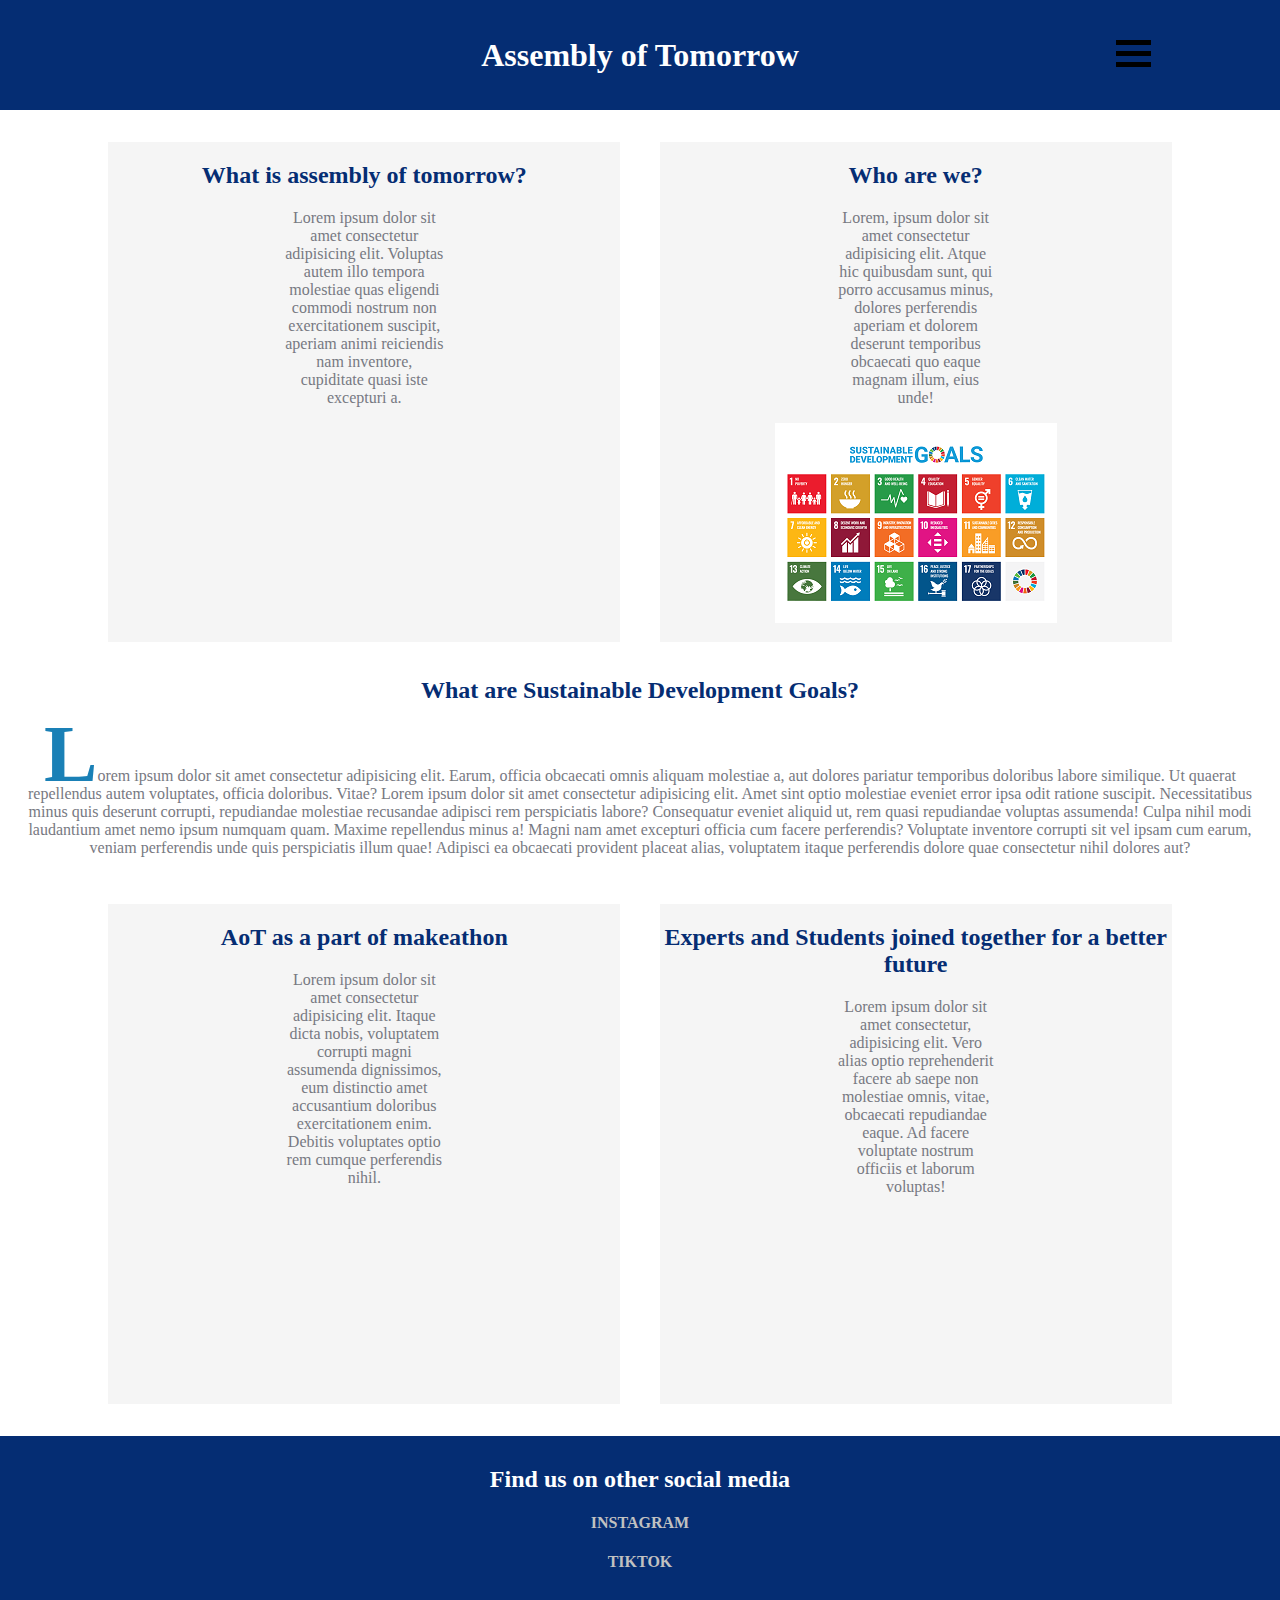
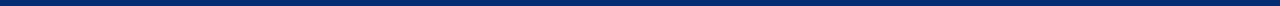
<file: index.html>
<!DOCTYPE html>
<html lang="en">
<head>
    <meta charset="UTF-8">
    <meta http-equiv="X-UA-Compatible" content="IE=edge">
    <meta name="viewport" content="width=device-width, initial-scale=1.0">
    <title>Assembly of Tomorrow</title>
    <link rel="stylesheet" href="style.css">
    <link rel="stylesheet" href="java.js">
</head>
<body>
    
    <header class="header">
       <h1>Assembly of Tomorrow</h1>
       <nav class="menu1">
        <div class="container">
          
          <div class="navbar-toggler">
            <div class="bar1"></div>
            <div class="bar2"></div>
            <div class="bar3"></div>
          </div>
          
       <ul class="menu">
      <li>
        <img src="kreski.png" alt="">
        <ul>
           <li>
              <a href="about.html">About us</a>
           </li>
           <li>
            <a href="info.html">Contact info</a>
         </li>
           <li>
              <a href="progress.htm">Current progress</a>
           </li>
      </li>
        </ul>
      </ul> 
        </div>
      </nav> 
    </header>
   <div class="whatwe"> 
    <main class="what">
        <h2>What is assembly of tomorrow?</h2>
        <p>
            Lorem ipsum dolor sit amet consectetur adipisicing elit. Voluptas autem illo tempora molestiae quas eligendi commodi nostrum non exercitationem suscipit, aperiam animi reiciendis nam inventore, cupiditate quasi iste excepturi a.
        </p>
    </main>
    
    <div style="border-left:1px solid white; height: 500px; width: 3%" class="kreska"></div>
   
    <aside class="we">
        <h2>Who are we?</h2>
        <p> 
            Lorem, ipsum dolor sit amet consectetur adipisicing elit. Atque hic quibusdam sunt, qui porro accusamus minus, dolores perferendis aperiam et dolorem deserunt temporibus obcaecati quo eaque magnam illum, eius unde!
        </p>
        <img src="zdjecie.png">
    </aside>
    </div>
    <main class="sdg">
        <h2>
            <a href="https://sdgs.un.org/goals">What are Sustainable Development Goals?</a></h2>
        
            <p><span class="first-letter"> L</span>orem ipsum dolor sit amet consectetur adipisicing elit. Earum, officia obcaecati omnis aliquam molestiae a, aut dolores pariatur temporibus doloribus labore similique. Ut quaerat repellendus autem voluptates, officia doloribus. Vitae?
                 Lorem ipsum dolor sit amet consectetur adipisicing elit. Amet sint optio molestiae eveniet error ipsa odit ratione suscipit. Necessitatibus minus quis deserunt corrupti, repudiandae molestiae recusandae adipisci rem perspiciatis labore?
        Consequatur eveniet aliquid ut, rem quasi repudiandae voluptas assumenda! Culpa nihil modi laudantium amet nemo ipsum numquam quam. Maxime repellendus minus a! Magni nam amet excepturi officia cum facere perferendis?
        Voluptate inventore corrupti sit vel ipsam cum earum, veniam perferendis unde quis perspiciatis illum quae! Adipisci ea obcaecati provident placeat alias, voluptatem itaque perferendis dolore quae consectetur nihil dolores aut?</p>
    
            </main>
<div class="aotexp">
    <aside class="aot">
        <h2>  <a href="https://sea-eu.ug.edu.pl/sea-eu-makeathon/"> AoT as a part of makeathon</a></h2>
        <p>Lorem ipsum dolor sit amet consectetur adipisicing elit. Itaque dicta nobis, voluptatem corrupti magni assumenda dignissimos, eum distinctio amet accusantium doloribus exercitationem enim. Debitis voluptates optio rem cumque perferendis nihil.</p>
    </aside>
    
    <div style="border-left:1px solid white; height: 500px; width: 3%" class="kreska"></div>
    
    <main class="experts">
        <h2>   <a href="https://czrug.ug.edu.pl/">Experts and Students joined together for a better future </a></h2>
        <p>    Lorem ipsum dolor sit amet consectetur, adipisicing elit. Vero alias optio reprehenderit facere ab saepe non molestiae omnis, vitae, obcaecati repudiandae eaque. Ad facere voluptate nostrum officiis et laborum voluptas! </p>
    </main>
</div>
    <footer class="stopka">
       <h2>Find us on other social media</h2>

       <h4> <a href="https://instagram.com/assemblyoftomorrow?utm_medium=copy_link"> INSTAGRAM</a> </h4>

       <h4> <a href="https://www.tiktok.com/@assemblyoftomorrow?"> TIKTOK</a></h4>
    </footer>

</body>
</html>
</file>
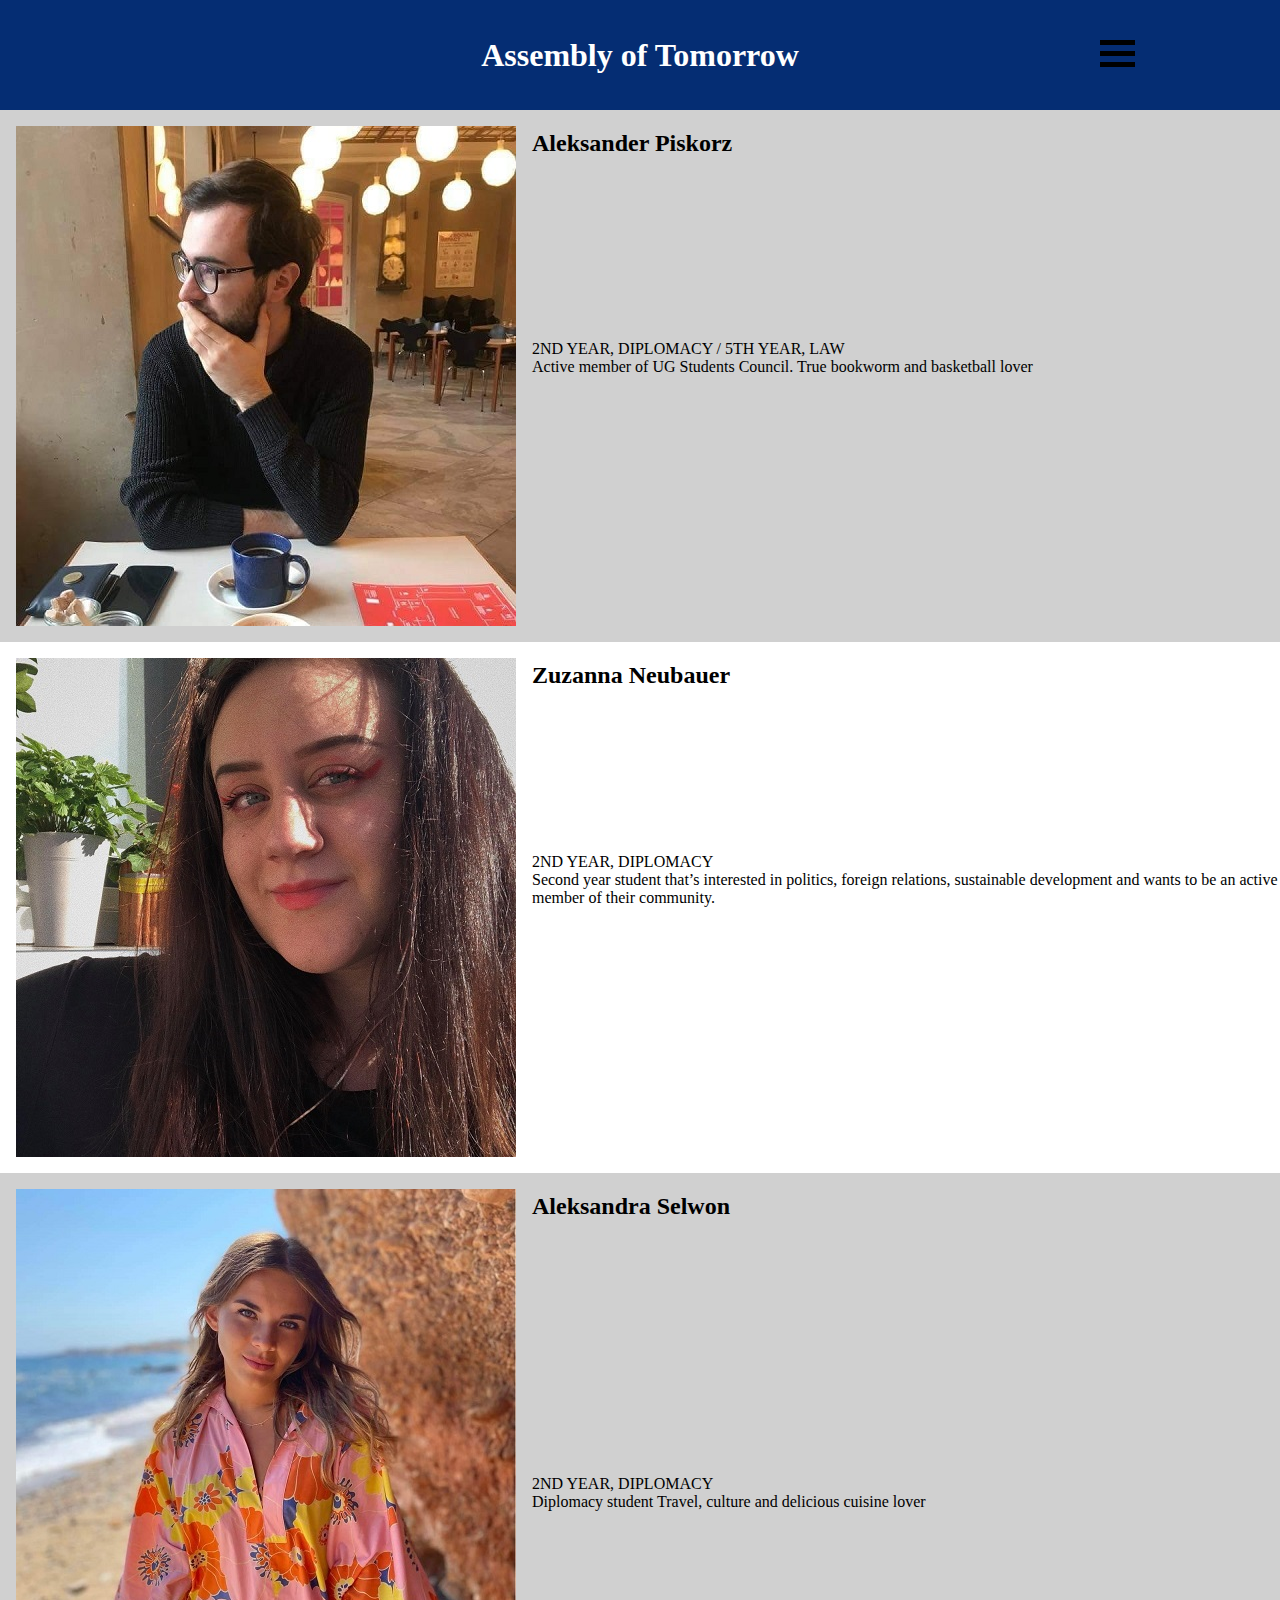
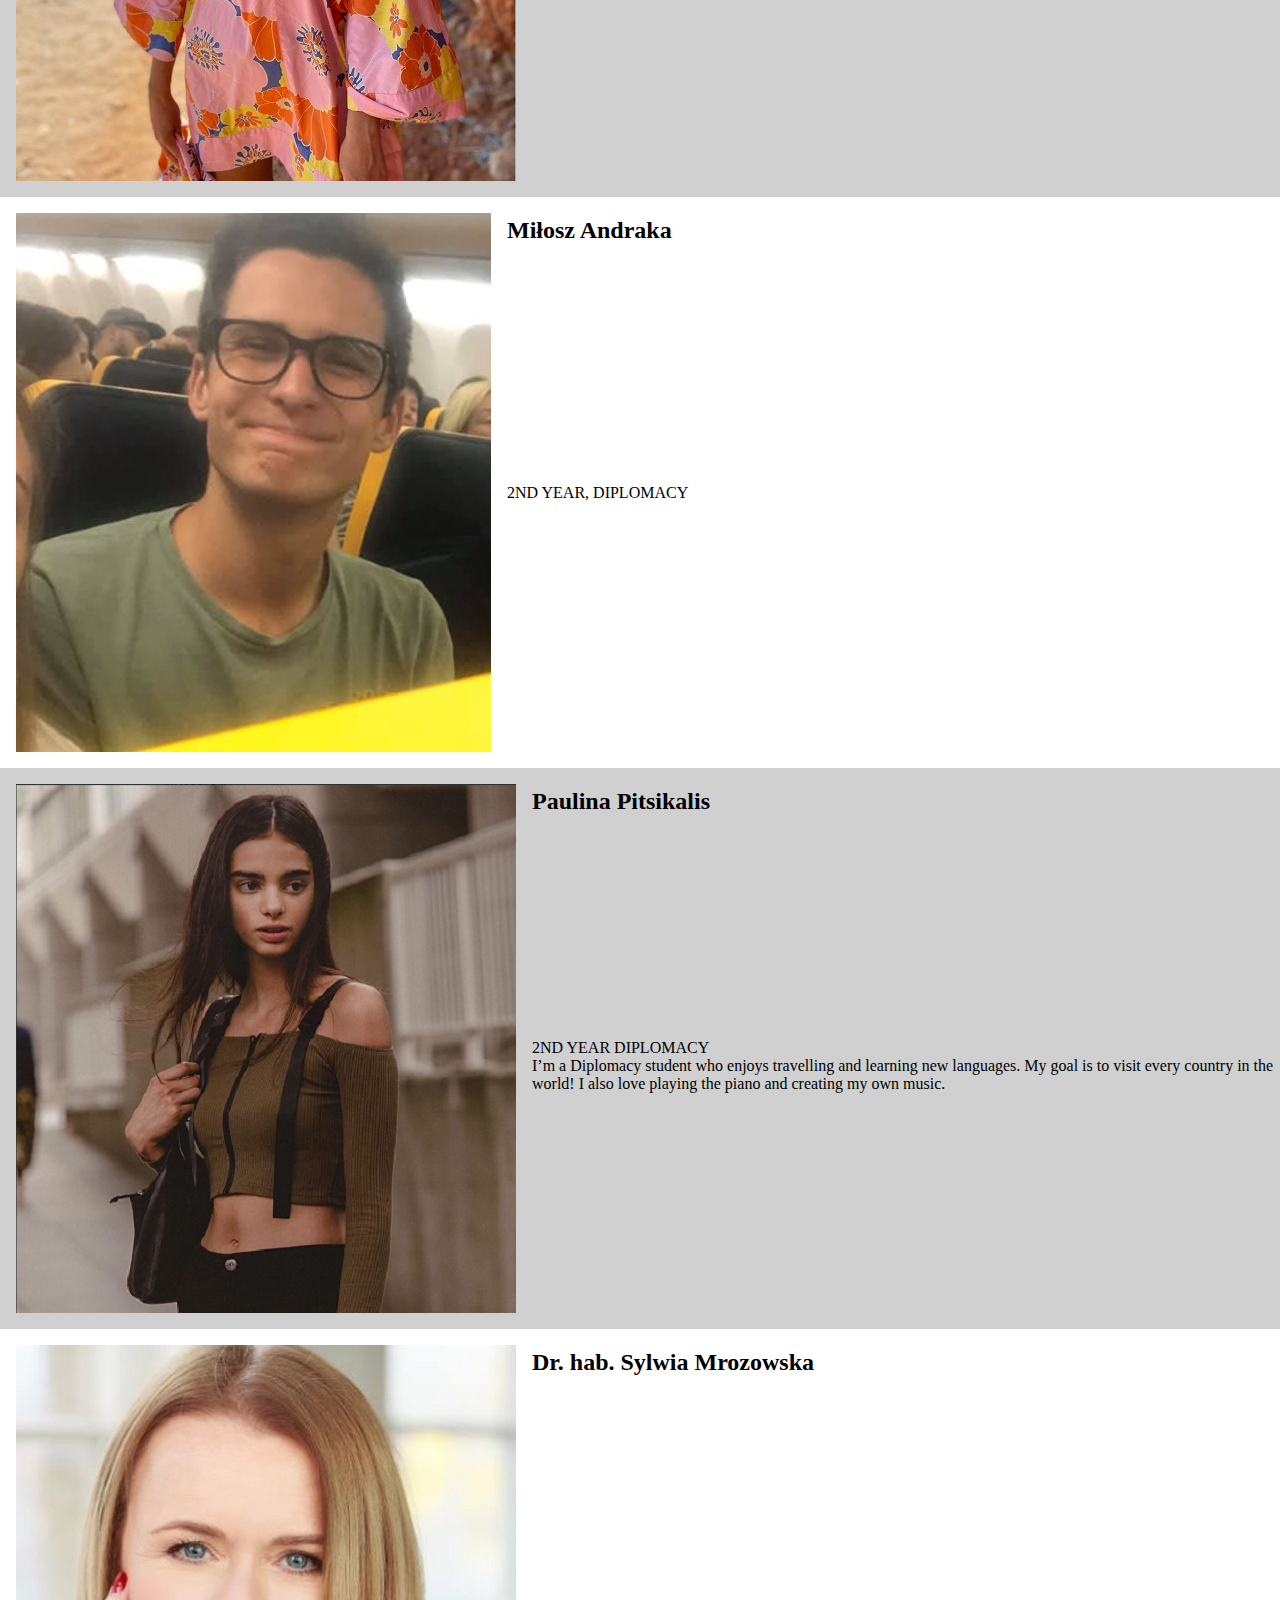
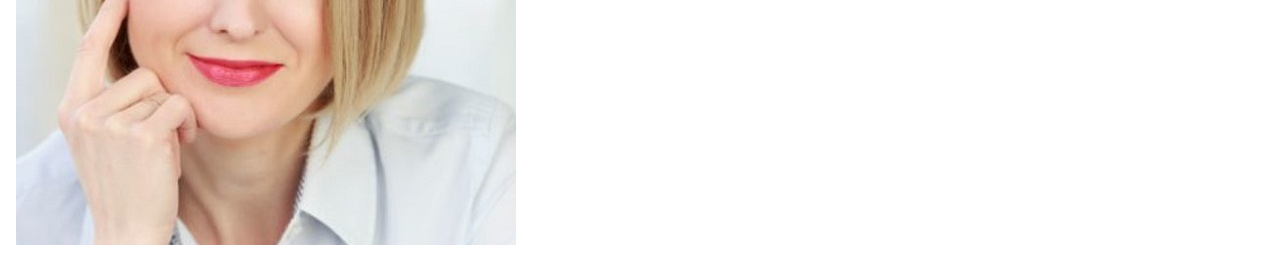
<file: about.html>
<!DOCTYPE html>
<html lang="en">
<head>
    <meta charset="UTF-8">
    <meta http-equiv="X-UA-Compatible" content="IE=edge">
    <meta name="viewport" content="width=device-width, initial-scale=1.0">
    <title>Assembly of Tomorrow</title>
    <link rel="stylesheet" href="style1.css">
</head>
<body>
    <header class="header">
        <h1>Assembly of Tomorrow</h1>
        <nav class="menu1">
            <div class="container">
              
              <div class="navbar-toggler">
                <div class="bar1"></div>
                <div class="bar2"></div>
                <div class="bar3"></div>
              </div>
              
           <ul class="menu">
          <li>
            <img src="kreski.png" alt="">
            <ul>
               <li>
                  <a href="index.html">Home</a>
               </li>
               <li>
                <a href="info.html">Contact info</a>
             </li>
               <li>
                  <a href="progress.htm">Current progress</a>
               </li>
          </li>
            </ul>
          </ul> 
            </div>
          </nav> 
        </header>
        <section>

            <div class="zdjecia1">
        <img src="Aleksander Piskorz.jpg" alt="">
        <article class="info1">
        <h2>Aleksander Piskorz </h2>
       <p > 2ND YEAR, DIPLOMACY / 5TH YEAR, LAW<br> Active member of UG Students Council. True bookworm and basketball lover</p>
            </article>
    </div>
    <div class="zdjecia5">
        <img src="Zuzanna Neubauer.jpg" style="float:right;">
        <article class="info5">
            <h2>Zuzanna Neubauer</h2>
            <p>2ND YEAR, DIPLOMACY <br>Second year student that’s interested in politics, foreign relations, sustainable development and wants to be an active member of their community.</p>
        </article>
    </div>
        <div class="zdjecia2">
        <img src="Aleksandra Selwon.jpg" alt="">
        <article class="info2"> 
        <h2>Aleksandra Selwon</h2>
        <p>
            2ND YEAR, DIPLOMACY<br>
            Diplomacy student
Travel, culture and delicious cuisine lover
        </p>
        </article>
        </div>

        <div class="zdjecia3">
        <img src="Miłosz Andraka.png" alt="">
        <article class="info3">
        <h2>Miłosz Andraka</h2>
        <p>2ND YEAR, DIPLOMACY</p>
            </article>
    </div>

        <div class="zdjecia4">
        <img src="Paulina Pitsikalis.png" alt="">
            <article class="info4">
        <h2>Paulina Pitsikalis</h2>
        <p>2ND YEAR DIPLOMACY<br>I’m a Diplomacy student who enjoys travelling and learning new languages. My goal is to visit every country in the world! I also love playing the piano and creating my own music.</p>
        </article>
    </div>

        
        <div class="zdjecia6">
        <img src="Dr hab. Sylwia Mrozowska.jpg" alt="">
        <article class="info6">
            <h2>Dr. hab. Sylwia Mrozowska </h2>
            <p></p>
            </article>
    </div>        
    </section>
    
    </body>

</html>
</file>
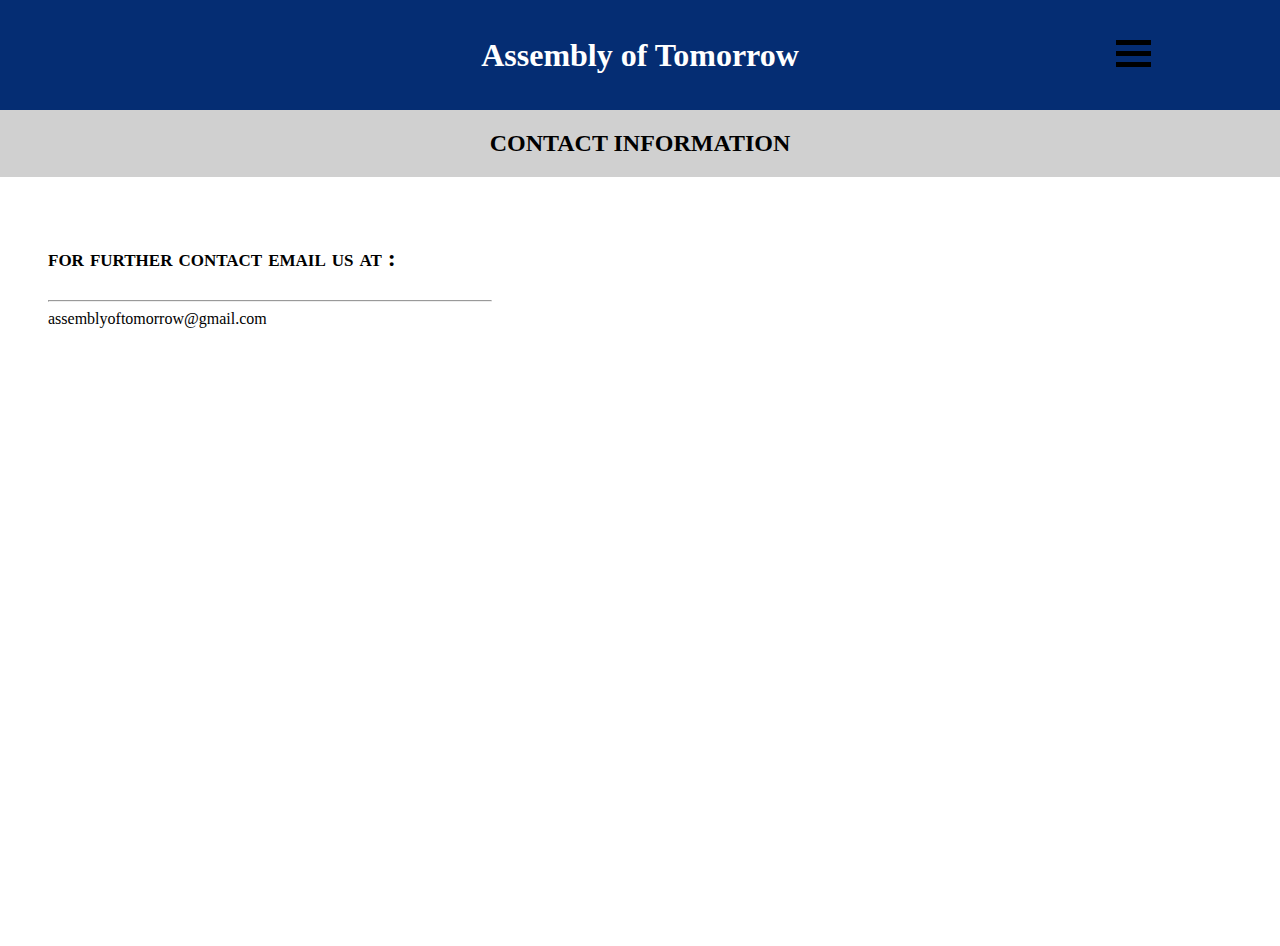
<file: info.html>
<!DOCTYPE html>
<html lang="en">
<head>
    <meta charset="UTF-8">
    <meta http-equiv="X-UA-Compatible" content="IE=edge">
    <meta name="viewport" content="width=device-width, initial-scale=1.0">
    <title>Assembly of Tomorrow</title>
    <link rel="stylesheet" href="style2.css">
</head>
<body>
    <header class="header">
        <h1>Assembly of Tomorrow</h1>
        <nav class="menu1">
         <div class="container">
           
           <div class="navbar-toggler">
             <div class="bar1"></div>
             <div class="bar2"></div>
             <div class="bar3"></div>
           </div>
           
        <ul class="menu">
       <li>
         <img src="kreski.png" alt="">
         <ul>
            <li>
               <a href="index.html">Home</a>
            </li>
            <li>
             <a href="about.html">About us</a>
          </li>
            <li>
               <a href="progress.htm">Current progress</a>
            </li>
       </li>
         </ul>
       </ul> 
         </div>
       </nav> 
     </header>
     <main>
         <h2>
             CONTACT INFORMATION
         </h2>
     </main>
     <aside>
         <h2>for further contact email us at :</h2>
         <hr >
         <p><br> assemblyoftomorrow@gmail.com</p>
         <!-- <img src="Zuzanna Neubauer.jpg"> -->
    <iframe src="https://www.google.com/maps/embed?pb=!1m18!1m12!1m3!1d597.6696166133082!2d18.57344332166858!3d54.39902281913242!2m3!1f0!2f0!3f0!3m2!1i1024!2i768!4f13.1!3m3!1m2!1s0x46fd7528a3a76b59%3A0x4f14119d9191755c!2sInstytut%20Geografii%20Uniwersytetu%20Gda%C5%84skiego!5e0!3m2!1spl!2spl!4v1637439560039!5m2!1spl!2spl" width="1300" height="550" style="border:0;" allowfullscreen="" loading="lazy"></iframe>
    </aside>
</body>
</html>
</file>
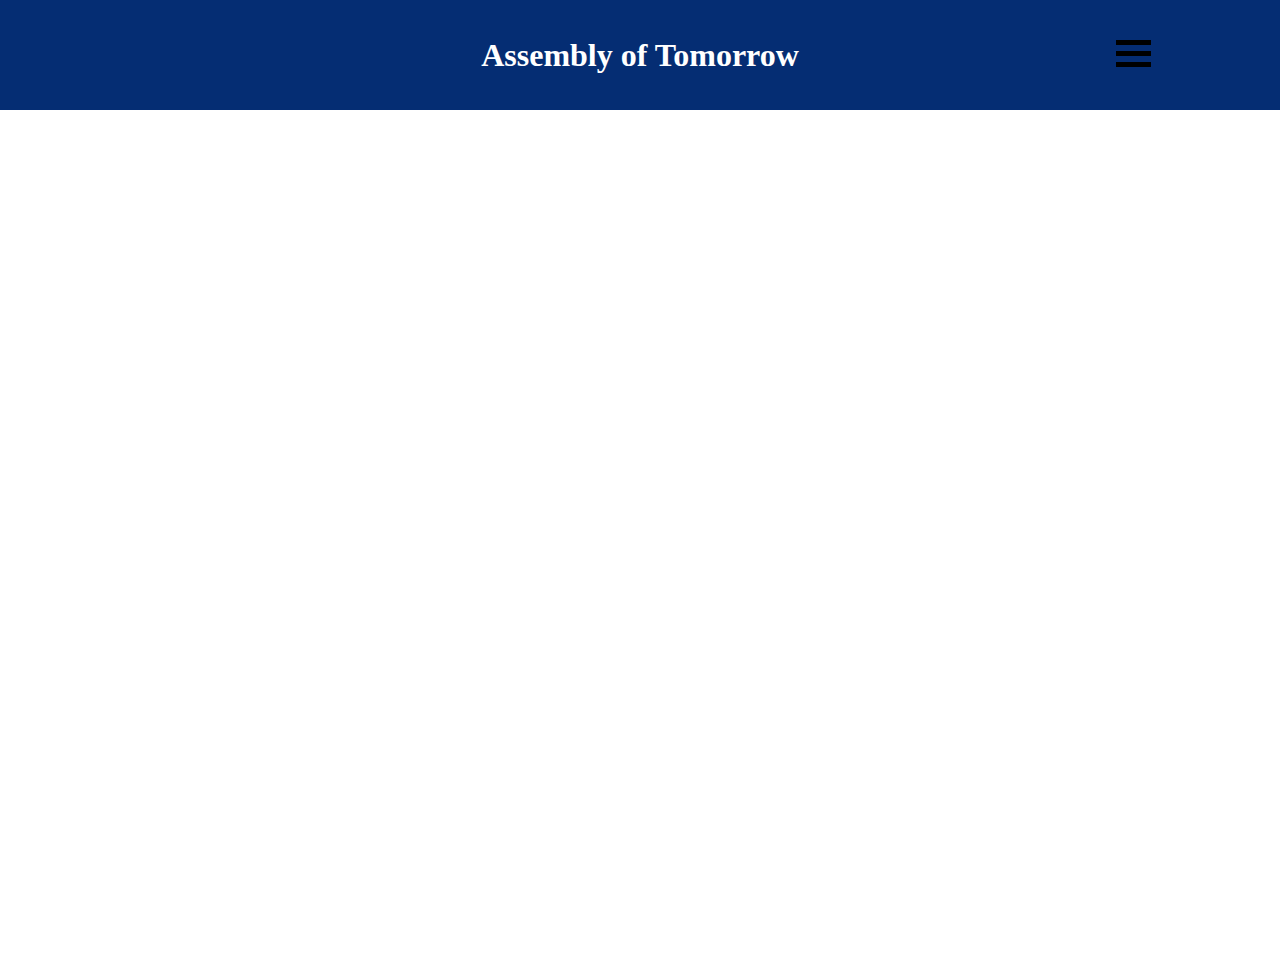
<file: progress.htm>
<!DOCTYPE html>
<html lang="en">
<head>
  <meta charset="UTF-8">
  <meta http-equiv="X-UA-Compatible" content="IE=edge">
  <meta name="viewport" content="width=device-width, initial-scale=1.0">
  <title>Assembly of Tomorrow</title>
  <link rel="stylesheet" href="style3.css">
</head>
<body>
    <header class="header">
        <h1>Assembly of Tomorrow</h1>
        <nav class="menu1">
         <div class="container">
           
           <div class="navbar-toggler">
             <div class="bar1"></div>
             <div class="bar2"></div>
             <div class="bar3"></div>
           </div>
           
        <ul class="menu">
       <li>
         <img src="kreski.png" alt="">
         <ul>
            <li>
               <a href="index.html">Home</a>
            </li>
            <li>
             <a href="about.html">About us</a>
          </li>
            <li>
               <a href="info.html">Contact info</a>
            </li>
       </li>
         </ul>
       </ul> 
         </div>
       </nav> 
     </header>
  <iframe width="1920" height="841" src="https://www.youtube.com/embed/GdafjcZTJiU" title="YouTube video player" frameborder="0" allow="accelerometer; autoplay; clipboard-write; encrypted-media; gyroscope; picture-in-picture" allowfullscreen></iframe>
</body>
</html>
</file>
<file: style.css>
@import url('https://fonts.googleapis.com/css?family=Source+Sans+Pro:400,700&display=swap&subset=latin-ext');
body    {
    padding:0;
    margin:0;
    box-sizing: border-box;
    display:flex;
    flex-wrap: wrap;
}
.header  {
    
    background-color: #052d73;
    height:100px;
    
    color:white;
    padding:5px;
    display:flex;
    align-items: center;
    justify-content:center;
    order:1;

    flex-basis:100%;
}

.what    {
    background-color:#f5f5f5;
    color:#052d73;
    flex-basis:40%;
    height:500px;
    text-align: center;

}

.we   {
    background-color:#f5f5f5;
    color:#052d73;
    flex-basis:40%;
    height:500px;
    text-align:center;

}
.whatwe{
    display:flex;
    flex-wrap:nowrap;
    justify-content: center;
    align-items:center;
    margin-top: 2em;
    order:2;
    flex-basis:100%;
}
.sdg {
    height: 200px;
    text-align:center;
    padding:15px;
  display: block;

    flex-basis:100%;
    justify-content: center;
    order:3;
}
.sdg > p    {
margin:0;
width:auto;
}

.sdg > p::first-letter {
    -webkit-initial-letter:4;
    font-size:5em;
    line-height: 60px;
    font-weight: bold;
  color:#1a80b6;
}
.aot   {
    background-color:#f5f5f5;
    color:#052d73;
    flex-basis:40%;
    height:500px;
    text-align: center;

}
.experts    {
    background-color:#f5f5f5;
    color:#052d73;
    flex-basis:40%;
    height:500px;
    text-align:center;

}
.aotexp{
    display:flex;
    justify-content: center;
    align-items:center;
    margin-top: 2em;
    margin-bottom: 2em;
    clear:both;
    order:4;
    flex-basis:100%;
}
.stopka  {
    padding:10px;
    background-color: #052d73;
    height:150px;
    text-align: center;
    color:white;
    clear: both;
    order:5;
    flex-basis:100%;
}
p   {
    margin-left:auto;
    margin-right: auto;
    width: 10em;
    color:#777982;
}

a{
    text-decoration: none;
    color:#052d73;
}
.stopka a {
    color:#c1c1c1;

}

.menu{
    padding: 0px;
    margin:0px;
    position:relative;
  }
  .menu li{
    float:left;
    list-style:none;
  }
  .menu li a{
    padding: 20px 15px;
    display: inline-block;
    text-decoration:none;
    position:relative;
    z-index: 1;
    color: #ff5252;
    text-transform:uppercase;
  }
  .menu li a::before{
    content:" ";
      position: absolute;
      background:#ccc;
      width: 0;
      height: 2px;
      left: 0;
      bottom: 0;
    transition-duration:1s;
  }
  .menu li:hover > a::before{
    width:100%;
  }
  .menu li:hover a{
      background: #333;
      color: #fff;
  }
  .menu li ul{
     margin: 0;
     padding: 0;
     position: absolute;
     z-index: 100;
    display:none;
  }
  .menu li:hover ul{
    display:block;
  }
  .menu li ul li{
    display:block;
    width: 100%;
  }
  .menu li ul li a{
    width: 100%;
  }
  /* navbar-toggler */
  
  .navbar-toggler {
      display: none;
      cursor: pointer;
      margin-left: 10px;
  }
  
  .navbar-toggler .bar1, .navbar-toggler .bar2, .navbar-toggler .bar3 {
      width: 35px;
      height: 5px;
      background-color: #333;
      margin: 6px 0;
      transition: 0.4s;
  }
  
  .change .bar1 {
      -webkit-transform: rotate(-45deg) translate(-9px, 6px) ;
      transform: rotate(-45deg) translate(-9px, 6px) ;
  }
  
  .change .bar2 {opacity: 0;}
  
  .change .bar3 {
      -webkit-transform: rotate(45deg) translate(-8px, -8px) ;
      transform: rotate(45deg) translate(-8px, -8px) ;
  }
  @media screen and (min-width: 700px) {
    .menu{
      display: block !important;
    }
    
  }
  
  @media screen and (max-width: 700px) {
    .navbar-toggler {
      display: inline-block;
    }
    .menu{
      display: none;
      position:absolute;
      background: rgba(0,0,0,0.8);
      width: 100%;
      text-align: center;
    }
    .menu li{
      float:none;
    }
    .menu li ul {
      position:relative;
    }
  }
  .menu1  {
        text-align: right;
        justify-content: right;
        position:absolute;
        right:10%;
  }
</file>
<file: style1.css>
@import url('https://fonts.googleapis.com/css?family=Source+Sans+Pro:400,700&display=swap&subset=latin-ext');
body    {
    padding:0;
    margin:0;
    box-sizing: border-box;

}
.header  {
    
    background-color: #052d73;
    height:100px;
    flex-basis:100%;
    color:white;
    padding:5px;
    display:flex;
    align-items: center;
    justify-content:center;
    order:1;
}
section {

}
img {
    margin:1em;
}
article {
    display:flex;
    flex-direction: column;
    justify-content: space-between;
    margin-bottom:220px;
    
}
.zdjecia1{
order:2;
display:flex;
background-color:#d0d0d0;

}
.info1  {
    margin-bottom:250px;
}


.zdjecia2   {

    order:3;
    display:flex;
    background-color:#d0d0d0;
}
.info2  {
    margin-bottom:270px;
}

.zdjecia3   {
    order:4;
    display:flex;
}
.info3  {
    margin-bottom:250px;
}
.zdjecia4{
    order:5;
    display:flex;
    background-color:#d0d0d0;
    }
.zdjecia5   {
        order:6;
        display:flex;
        
    }
.info5  {
    margin-bottom:250px;
    }
.zdjecia6   {
        order:7;
        display:flex;
    }
    .menu{
      padding: 0px;
      margin:0px;
      position:relative;
    }
    .menu li{
      float:left;
      list-style:none;
    }
    .menu li a{
      padding: 20px 15px;
      display: inline-block;
      text-decoration:none;
      position:relative;
      z-index: 1;
      color: #ff5252;
      text-transform:uppercase;
    }
    .menu li a::before{
      content:" ";
        position: absolute;
        background:#ccc;
        width: 0;
        height: 2px;
        left: 0;
        bottom: 0;
      transition-duration:1s;
    }
    .menu li:hover > a::before{
      width:100%;
    }
    .menu li:hover a{
        background: #333;
        color: #fff;
    }
    .menu li ul{
       margin: 0;
       padding: 0;
       position: absolute;
       z-index: 100;
      display:none;
    }
    .menu li:hover ul{
      display:block;
    }
    .menu li ul li{
      display:block;
      width: 100%;
    }
    .menu li ul li a{
      width: 100%;
    }
    /* navbar-toggler */
    
    .navbar-toggler {
        display: none;
        cursor: pointer;
        margin-left: 10px;
    }
    
    .navbar-toggler .bar1, .navbar-toggler .bar2, .navbar-toggler .bar3 {
        width: 35px;
        height: 5px;
        background-color: #333;
        margin: 6px 0;
        transition: 0.4s;
    }
    
    .change .bar1 {
        -webkit-transform: rotate(-45deg) translate(-9px, 6px) ;
        transform: rotate(-45deg) translate(-9px, 6px) ;
    }
    
    .change .bar2 {opacity: 0;}
    
    .change .bar3 {
        -webkit-transform: rotate(45deg) translate(-8px, -8px) ;
        transform: rotate(45deg) translate(-8px, -8px) ;
    }
    @media screen and (min-width: 700px) {
      .menu{
        display: block !important;
      }
      
    }
    
    @media screen and (max-width: 700px) {
      .navbar-toggler {
        display: inline-block;
      }
      .menu{
        display: none;
        position:absolute;
        background: rgba(0,0,0,0.8);
        width: 100%;
        text-align: center;
      }
      .menu li{
        float:none;
      }
      .menu li ul {
        position:relative;
      }
    }
    .menu1  {
          text-align: right;
          justify-content: right;
          position:absolute;
          right:10%;
    }
</file>
<file: style2.css>
body    {
    padding:0;
    margin:0;
    box-sizing: border-box;
    display:flex;
    flex-wrap:wrap;

}
.header  {
    
    background-color: #052d73;
    height:100px;
    flex-basis:100%;
    color:white;
    padding:5px;
    display:flex;
    align-items: center;
    justify-content:center;
    order:1;
}
.menu{
    padding: 0px;
    margin:0px;
    position:relative;
  }
  .menu li{
    float:left;
    list-style:none;
  }
  .menu li a{
    padding: 20px 15px;
    display: inline-block;
    text-decoration:none;
    position:relative;
    z-index: 1;
    color: #ff5252;
    text-transform:uppercase;
  }
  .menu li a::before{
    content:" ";
      position: absolute;
      background:#ccc;
      width: 0;
      height: 2px;
      left: 0;
      bottom: 0;
    transition-duration:1s;
  }
  .menu li:hover > a::before{
    width:100%;
  }
  .menu li:hover a{
      background: #333;
      color: #fff;
  }
  .menu li ul{
     margin: 0;
     padding: 0;
     position: absolute;
     z-index: 100;
    display:none;
  }
  .menu li:hover ul{
    display:block;
  }
  .menu li ul li{
    display:block;
    width: 100%;
  }
  .menu li ul li a{
    width: 100%;
  }
  /* navbar-toggler */
  
  .navbar-toggler {
      display: none;
      cursor: pointer;
      margin-left: 10px;
  }
  
  .navbar-toggler .bar1, .navbar-toggler .bar2, .navbar-toggler .bar3 {
      width: 35px;
      height: 5px;
      background-color: #333;
      margin: 6px 0;
      transition: 0.4s;
  }
  
  .change .bar1 {
      -webkit-transform: rotate(-45deg) translate(-9px, 6px) ;
      transform: rotate(-45deg) translate(-9px, 6px) ;
  }
  
  .change .bar2 {opacity: 0;}
  
  .change .bar3 {
      -webkit-transform: rotate(45deg) translate(-8px, -8px) ;
      transform: rotate(45deg) translate(-8px, -8px) ;
  }
  @media screen and (min-width: 700px) {
    .menu{
      display: block !important;
    }
    
  }
  
  @media screen and (max-width: 700px) {
    .navbar-toggler {
      display: inline-block;
    }
    .menu{
      display: none;
      position:absolute;
      background: rgba(0,0,0,0.8);
      width: 100%;
      text-align: center;
    }
    .menu li{
      float:none;
    }
    .menu li ul {
      position:relative;
    }
  }
  .menu1  {
        text-align: right;
        justify-content: right;
        position:absolute;
        right:10%;
  }
   
main    {
    background-color:#d0d0d0;
    text-align:center;
    order:2;
    flex-basis:100%;
}

aside  {
    order:3;
    margin:3em;

}

hr  {
    width:34%;
    float:left;
}

h2{
    font-variant-caps: petite-caps;
}
</file>
<file: style3.css>
body    {
    padding:0;
    margin:0;
    box-sizing: border-box;

}
.header  {
    
    background-color: #052d73;
    height:100px;
    flex-basis:100%;
    color:white;
    padding:5px;
    display:flex;
    align-items: center;
    justify-content:center;
    order:1;
}
.menu{
    padding: 0px;
    margin:0px;
    position:relative;
  }
  .menu li{
    float:left;
    list-style:none;
  }
  .menu li a{
    padding: 20px 15px;
    display: inline-block;
    text-decoration:none;
    position:relative;
    z-index: 1;
    color: #ff5252;
    text-transform:uppercase;
  }
  .menu li a::before{
    content:" ";
      position: absolute;
      background:#ccc;
      width: 0;
      height: 2px;
      left: 0;
      bottom: 0;
    transition-duration:1s;
  }
  .menu li:hover > a::before{
    width:100%;
  }
  .menu li:hover a{
      background: #333;
      color: #fff;
  }
  .menu li ul{
     margin: 0;
     padding: 0;
     position: absolute;
     z-index: 100;
    display:none;
  }
  .menu li:hover ul{
    display:block;
  }
  .menu li ul li{
    display:block;
    width: 100%;
  }
  .menu li ul li a{
    width: 100%;
  }
  /* navbar-toggler */
  
  .navbar-toggler {
      display: none;
      cursor: pointer;
      margin-left: 10px;
  }
  
  .navbar-toggler .bar1, .navbar-toggler .bar2, .navbar-toggler .bar3 {
      width: 35px;
      height: 5px;
      background-color: #333;
      margin: 6px 0;
      transition: 0.4s;
  }
  
  .change .bar1 {
      -webkit-transform: rotate(-45deg) translate(-9px, 6px) ;
      transform: rotate(-45deg) translate(-9px, 6px) ;
  }
  
  .change .bar2 {opacity: 0;}
  
  .change .bar3 {
      -webkit-transform: rotate(45deg) translate(-8px, -8px) ;
      transform: rotate(45deg) translate(-8px, -8px) ;
  }
  @media screen and (min-width: 700px) {
    .menu{
      display: block !important;
    }
    
  }
  
  @media screen and (max-width: 700px) {
    .navbar-toggler {
      display: inline-block;
    }
    .menu{
      display: none;
      position:absolute;
      background: rgba(0,0,0,0.8);
      width: 100%;
      text-align: center;
    }
    .menu li{
      float:none;
    }
    .menu li ul {
      position:relative;
    }
  }
  .menu1  {
        text-align: right;
        justify-content: right;
        position:absolute;
        right:10%;
  }
</file>
